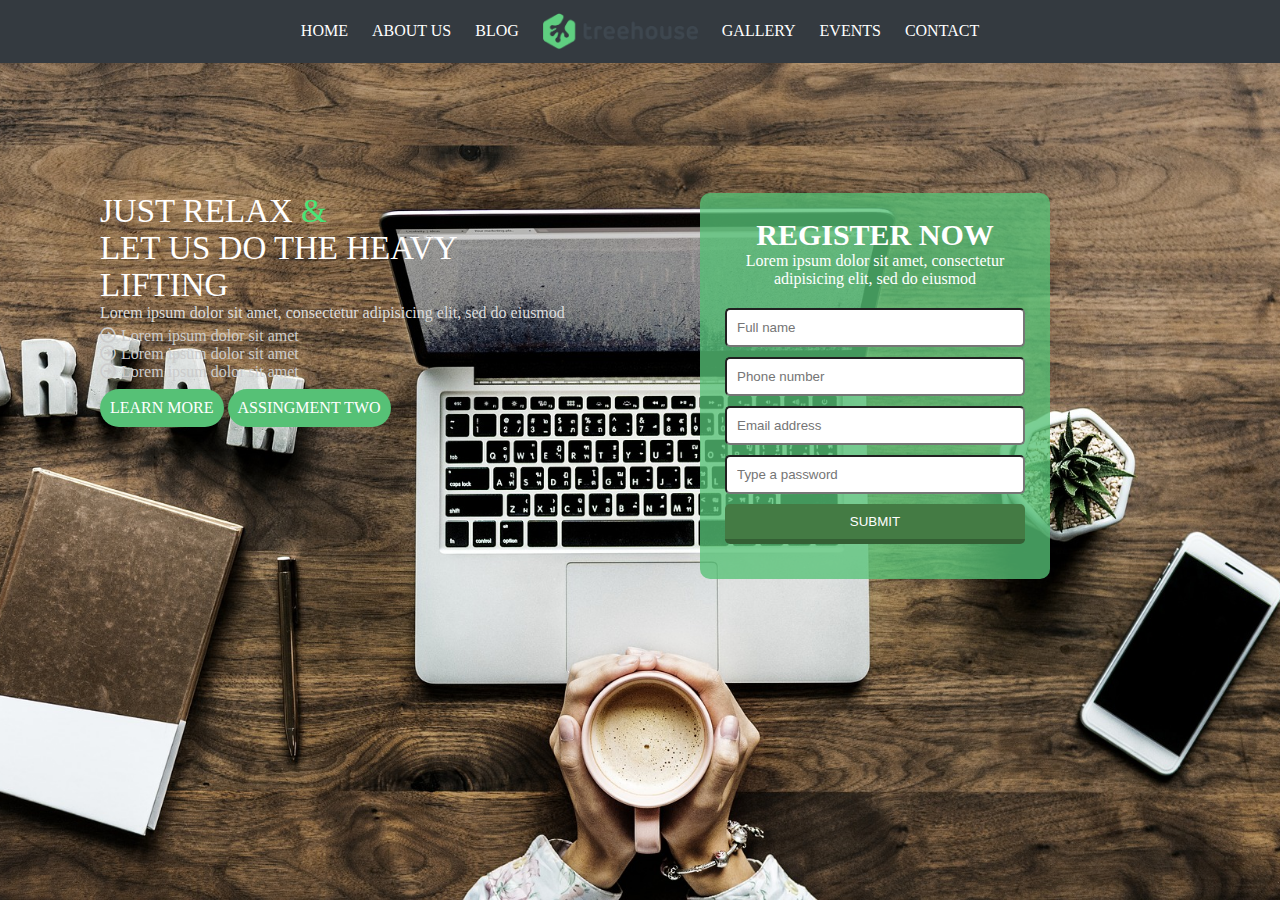
<file: index.html>
<!DOCTYPE html>
<html>
<head>
	<title>assingment_form</title>
	<link rel="stylesheet" type="text/css" href="style.css">
	<link rel="stylesheet" href="https://use.fontawesome.com/releases/v5.8.2/css/all.css">
</head>
<body>
	<div class="body">
		<header>
		<div class="container">
			<nav>
				<ul>
					<li><a href="#">Home</a></li>
					<li><a href="#">About Us</a></li>
					<li><a href="#">Blog</a></li>
					<li><a href="#"><img src="images/logo.png"></a></li>
					<li><a href="#">Gallery</a></li>
					<li><a href="#">Events</a></li>
					<li><a href="#">Contact</a></li>
				</ul>
			</nav>
		</div>
	</header>
	<section>
		<div class="container">
			<div class="form_section col_5">
				<div class="content">
					<h1>Just relax <span>&</span><br>let us do the heavy lifting</h1>
					<p>Lorem ipsum dolor sit amet, consectetur adipisicing elit, sed do eiusmod</p>
					<ul>
						<li><i class="far fa-arrow-alt-circle-right"></i>Lorem ipsum dolor sit amet</li><li><i class="far fa-arrow-alt-circle-right"></i>Lorem ipsum dolor sit amet</li><li><i class="far fa-arrow-alt-circle-right"></i>Lorem ipsum dolor sit amet</li>
					</ul>
					<a href="#">learn more</a>
					<a href="page_2.html">Assingment Two</a>
				</div>
			</div>
			<div class="form_section col_5">
				<div class="form">
					<h2>Register now</h2>
					<p>Lorem ipsum dolor sit amet, consectetur adipisicing elit, sed do eiusmod</p>
					<form>
						<input type="text" name="full name" placeholder="Full name">
						<input type="number" name="Phone number" placeholder="Phone number">
						<input type="email" name="email" placeholder="Email address">
						<input type="password" name="password" placeholder="Type a password">
						<input type="submit" name="btn" value="submit">
					</form>
				</div>
			</div>
			</div>
	</section>
	</div>
</body>
</html>
</file>
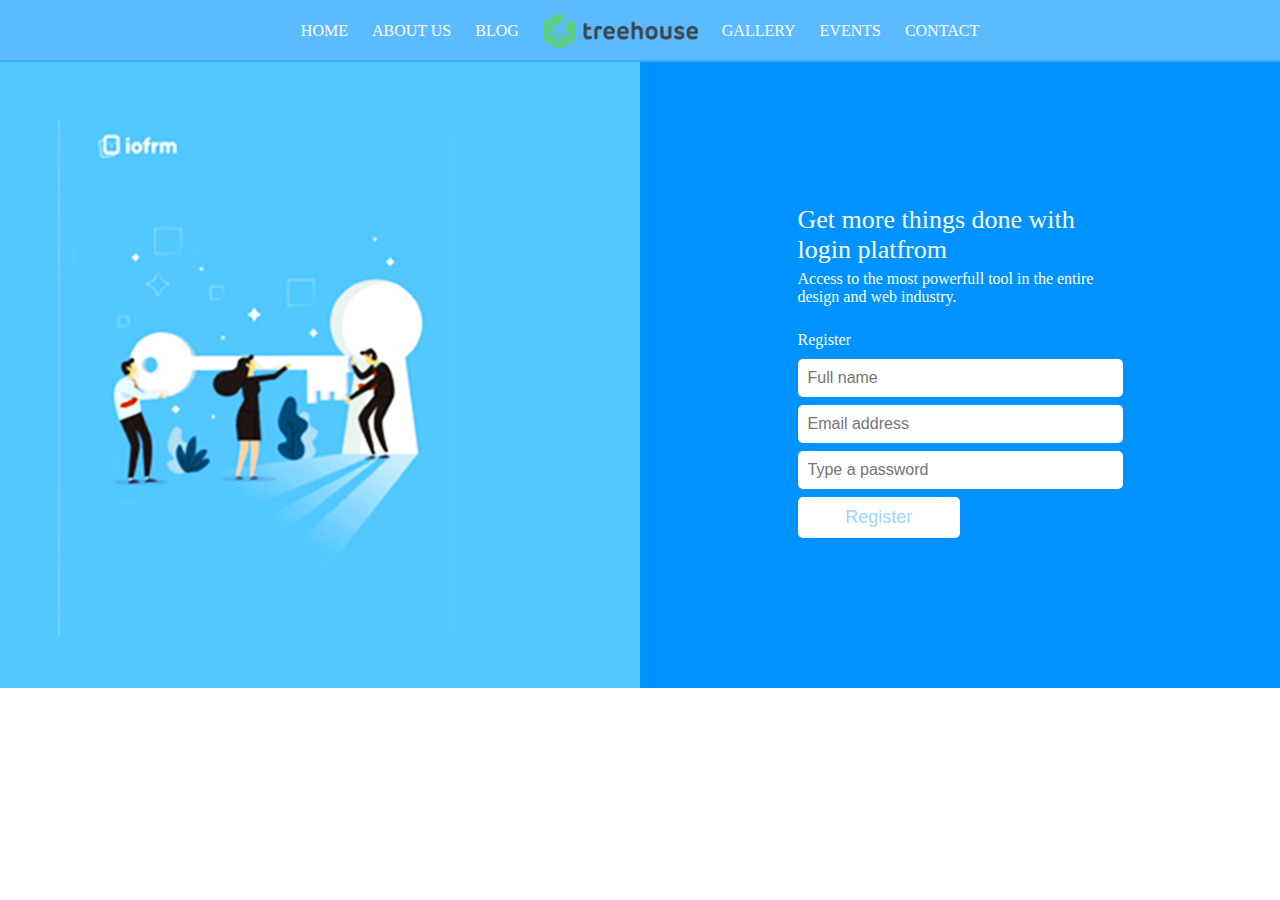
<file: page_2.html>
<!DOCTYPE html>
<html>
<head>
	<title>assingment_form</title>
	<link rel="stylesheet" type="text/css" href="style.css">
</head>
<body>
	<header class="page_2">
		<div class="container">
			<nav>
				<ul>
					<li><a href="#">Home</a></li>
					<li><a href="#">About Us</a></li>
					<li><a href="#">Blog</a></li>
					<li><a href="#"><img src="images/logo.png"></a></li>
					<li><a href="#">Gallery</a></li>
					<li><a href="#">Events</a></li>
					<li><a href="#">Contact</a></li>
				</ul>
			</nav>
		</div>
	</header>
	<div class="container_full">
		<section class="wrapper">
			<div class="left_sec col_5">
				<img src="images/background_2.jpg">
			</div>
			<div class="right_sec col_5">
				<div class="form_2">
					<h2>Get more things done with login platfrom</h2>
					<p>Access to the most powerfull tool in the entire design and web industry.</p>
					<span>Register</span>
					<form>
						<input type="text" name="full name" placeholder="Full name">
						<input type="email" name="email" placeholder="Email address">
						<input type="password" name="password" placeholder="Type a password">
						<input type="submit" name="btn" value="Register">
					</form>
				</div>
			</div>
		</section>
	</div>
</file>
<file: style.css>
*{
	margin:0;
	padding: 0;
	box-sizing: border-box;
}
body{
	font-size: 16px;
	transition: 0.4s;
	height: 100vh;
}
.body{
	height: 100vh;
	background-image: url(images/background.jpg);
	overflow: hidden;
	background-size: cover;
	background-position: center;
	background-repeat: no-repeat;
}
img{
	max-width: 100%;
	display: block;
}
i{
    margin-right: 5px;
}
.container{
	width:1200px;
	overflow: hidden;
	margin:0 auto;
}
.container_full{
	width:100%;
	margin:0 auto;
	overflow: hidden;
}
.col_5{
	width:50%;
	float: left;
}
header{
	background-color: #343A40;
	padding: 3px 0;
}
nav{
    text-align: center;
}
nav ul{
    list-style: none;
}
nav ul li{
    display: inline-block;
    vertical-align: middle;
}
nav ul li a{
    color: #fff;
    text-decoration: none;
    text-transform: uppercase;
    display: block;
    padding: 10px;
    transition: all 0.4s ease;
}
nav ul li a:hover{
    color: #437257;
}
nav ul li a img{
    width: 155px;
    transition: 0.4s;
}
nav ul li a img:hover{
	transform: translate(-10px,5px);
}
.container_full{
	width:100%;
}
.form_section{
    padding: 130px 60px;
}
.content{}
.content h1{
    color: #fff;
    text-transform: uppercase;
    font-size: 33px;
    font-family: serif;
    font-weight: 300;
}
.content h1 > span{
    color: #48e476;
}
.content p{
    color: #dcdcdc;
}
.content ul{
    list-style: none;
    margin-top: 5px;
}
.content ul li{
    color: #ccc;
}
.content a{
    text-decoration: none;
    display: inline-block;
    color: #fff;
    padding: 10px;
    background-color: #56c176;
    text-transform: uppercase;
    border-radius: 20px;
    margin-top: 8px;
    font-size: 16px;
    font-weight: 500;
}
.form{
    background-color: #56c176c7;
    border-radius: 10px;
    padding: 25px;
    width: 350px;
}
.form h2{
    text-align: center;
    color: #fff;
    text-transform: uppercase;
    font-size: 30px;
}
.form p{
    text-align: center;
    color: #fff;
    font-size: 16px;
    padding-bottom: 20px;
    margin: 0 auto;
}
.form input{
    width: 100%;
    padding: 10px;
    color: #333;
    border-radius: 5px;
    margin-bottom: 10px;
}
.form input[type="submit"]{
    border: none;
    background-color: #447B44;
    border-bottom: 5px solid #345f34;
    color: #fff;
    text-transform: uppercase;
    display: inline-block;
    cursor: pointer;
}
/*******Page_2 style*********/
.page_2{
	background-color: #5CBAFF;
	padding: 3px 0;
	overflow: hidden;
	height: 60px;
}
.left_sec{
	background-color: #53c8fe;
	width:50%;
	padding: 58px;
	border-top: 2px solid #3aa8f9;
}
.left_sec img{
    max-width: 100%;
    background-size: cover;
    background-position: center;
    background-repeat: no-repeat;
}
.wrapper{
	overflow: hidden;
	height: 628px;
}
.right_sec{
    border-top: 2px solid #3aa8f9;
    background-color: #0093FF;
    padding: 143px 0;
}
.form_2{
    width: 325px;
    margin: 0 auto;
}
.form_2 h2{
    color: #fff;
    font-size: 26px;
    font-weight: 300;
    margin-bottom: 5px;
}
.form_2 p{
    color: #fff;
    padding-bottom: 25px;
}
.form_2 span{
    color: #fff;
    padding-bottom: 10px;
    display: inline-block;
}
.form_2 input{
    width: 100%;
    padding: 10px;
    font-size: 16px;
    font-weight: 100;
    margin-bottom: 8px;
    border-radius: 5px;
    border: none;
}
.form_2 input[type="submit"]{
    width: 50%;
    background-color: #fff;
    color: #5cbaff9e;
    font-size: 18px;
    font-weight: 100;
    display: block;
    cursor: pointer;
}
</file>
